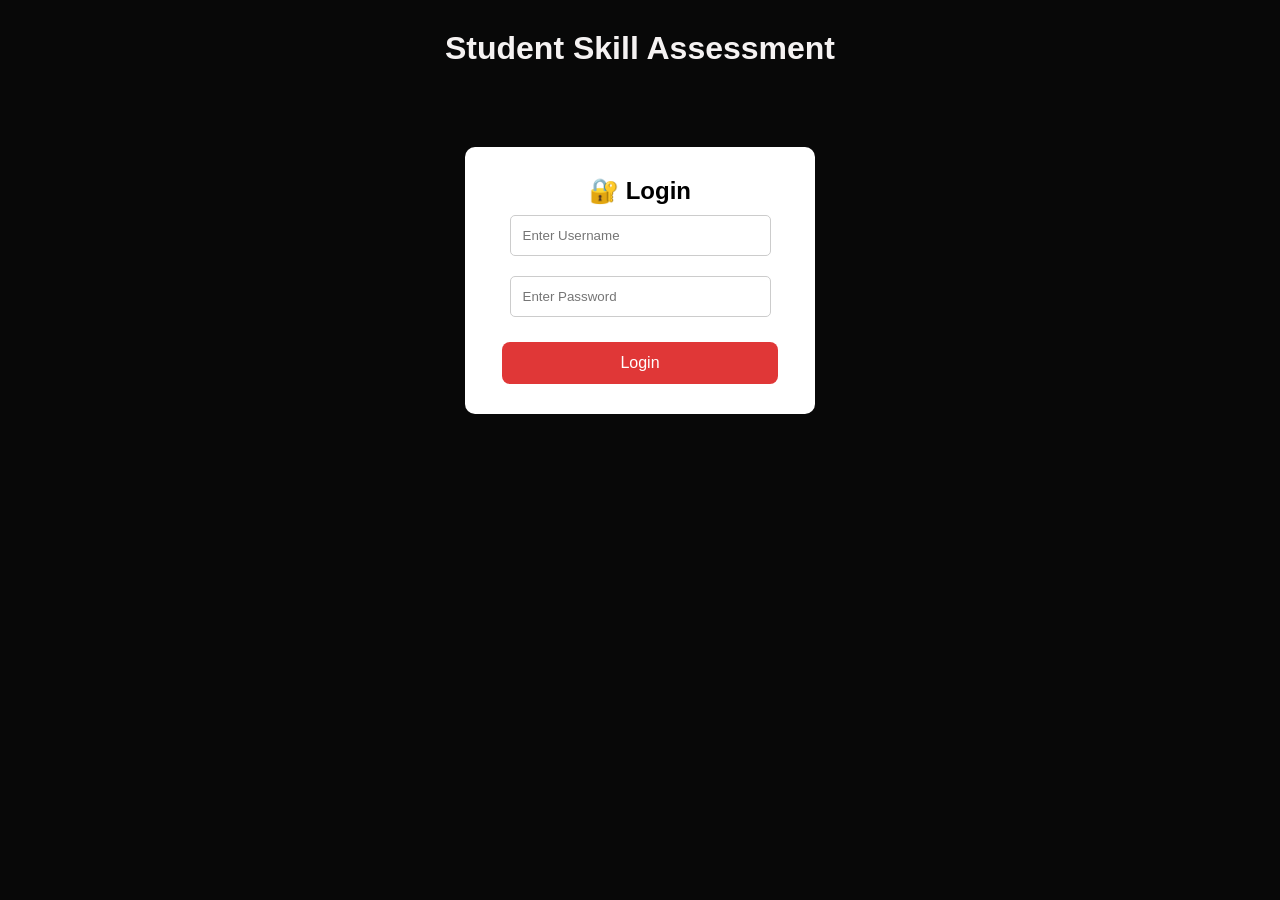
<file: index.html>
<!DOCTYPE html>
<html>
<head>
    <title>Student Skill Assessment - Login</title>
    <link rel="stylesheet" href="style.css">
    <link rel="manifest"href="manifest.json">
    <meta name="theme-color"content="#ff0000">

    <style>
        .login-box {
            width: 350px;
            margin: 80px auto;
            padding: 30px;
            background: white;
            color: black;
            border-radius: 10px;
            text-align: center;
        }

        .login-box input {
            width: 90%;
            padding: 12px;
            margin: 10px 0;
            border: 1px solid #ccc;
            border-radius: 5px;
        }

        .login-box button {
            width: 95%;
            padding: 12px;
            margin-top: 15px;
        }
    </style>
</head>

<body>

    <h1 style="text-align:center; margin-top:30px;">
        Student Skill Assessment
    </h1>

    <div class="login-box">

        <h2>🔐 Login</h2>

        <input type="text" id="username" placeholder="Enter Username">

        <input type="password" id="password" placeholder="Enter Password">

        <button onclick="login()">Login</button>

    </div>

    <script>
        function login() {

            let username = document.getElementById("username").value;
            let password = document.getElementById("password").value;

            if (username === "" || password === "") {
                alert("Please enter username and password.");
                return;
            }

            localStorage.setItem("username", username);

            window.location.href = "dashboard.html";
        }
    </script>

</body>
</html>
</file>
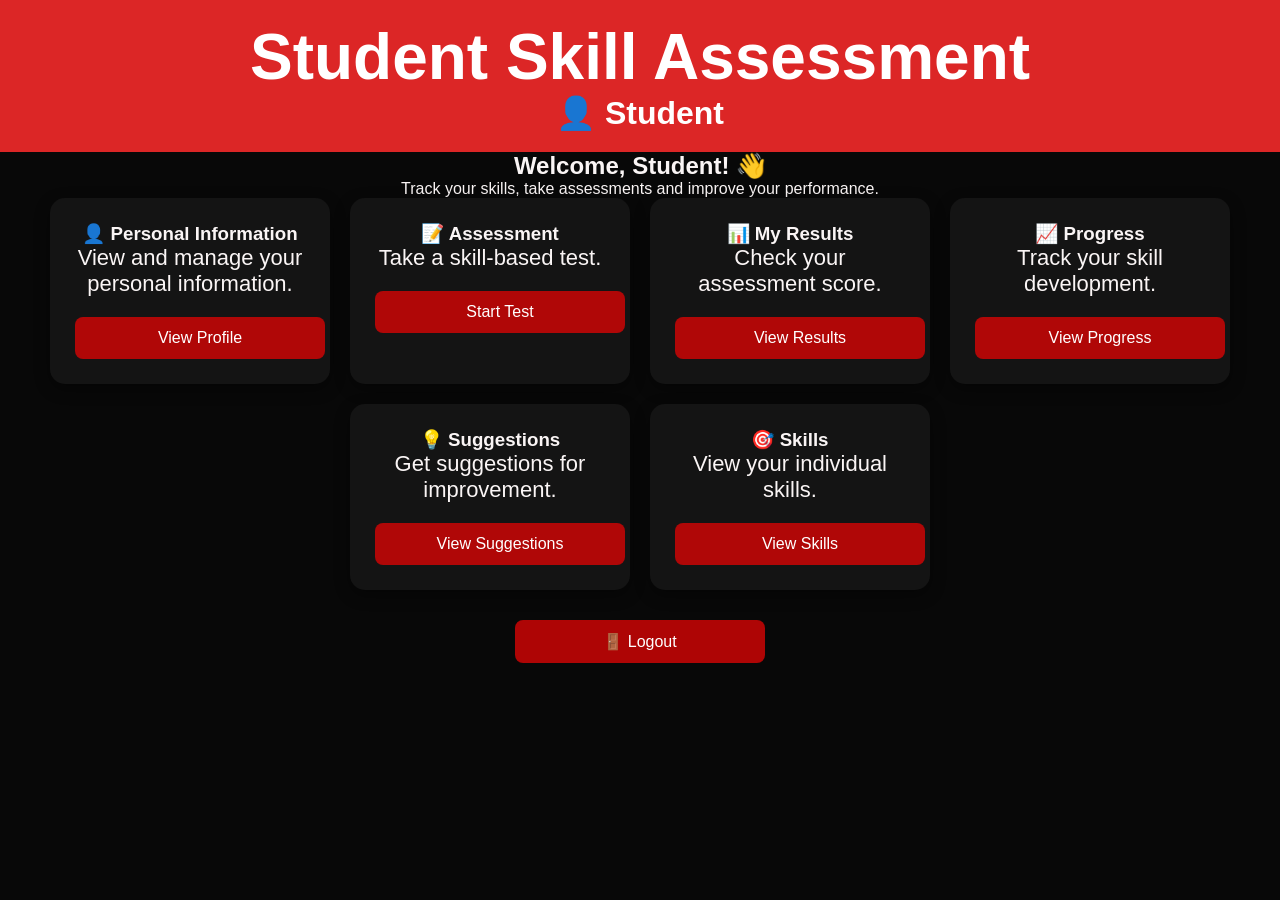
<file: dashboard.html>
<!DOCTYPE html>
<html>
<head>
    <title>Student Dashboard</title>
    <link rel="stylesheet" href="style.css">
    <style>
        .logout-card{
            text-align:center;
            margin:30px auto;
            width:250px;
        }
    </style>
</head>

<body>

<header class="topbar">
    <h1>Student Skill Assessment</h1>
    <span>👤 Student</span>
</header>

<div class="dashboard">

    <h2>Welcome, Student! 👋</h2>
    <p>Track your skills, take assessments and improve your performance.</p>

    <div class="cards">
        <div class="card">
            <h3>👤 Personal Information</h3>
            <p>View and manage your personal information.</p>
            <button onclick="location.href='profile.html'">
                View Profile
            </button>
        </div>
        <div class="card">
            <h3>📝 Assessment</h3>
            <p>Take a skill-based test.</p>
            <button onclick="location.href='assessment.html'">
                Start Test
            </button>
        </div>

        <div class="card">
            <h3>📊 My Results</h3>
            <p>Check your assessment score.</p>
            <button onclick="location.href='result.html'">
                View Results
            </button>
        </div>

        <div class="card">
            <h3>📈 Progress</h3> 
            <p>Track your skill development.</p>
            <button onclick="location.href='progress.html'">
                View Progress
            </button>
        </div>

        <div class="card">
            <h3>💡 Suggestions</h3>
            <p>Get suggestions for improvement.</p>
            <button onclick="location.href='suggestions.html'">
                View Suggestions
            </button>
        </div>
        <div class="card">
            <h3>🎯 Skills</h3>
            <p>View your individual skills.</p>
            <button onclick="location.href='skills.html'">
                View Skills
            </button>
        </div>

    </div>
    <div class="logout-card">
    <button onclick="location.href='logout.html'">
        🚪 Logout
    </button>
</div>

<script>
function logout() {
    let confirmLogout = confirm("Logout from your account?");

    if (confirmLogout) {
        window.location.href = "index.html";
    }
}
</script>
</div>
</body>
</html>
</file>
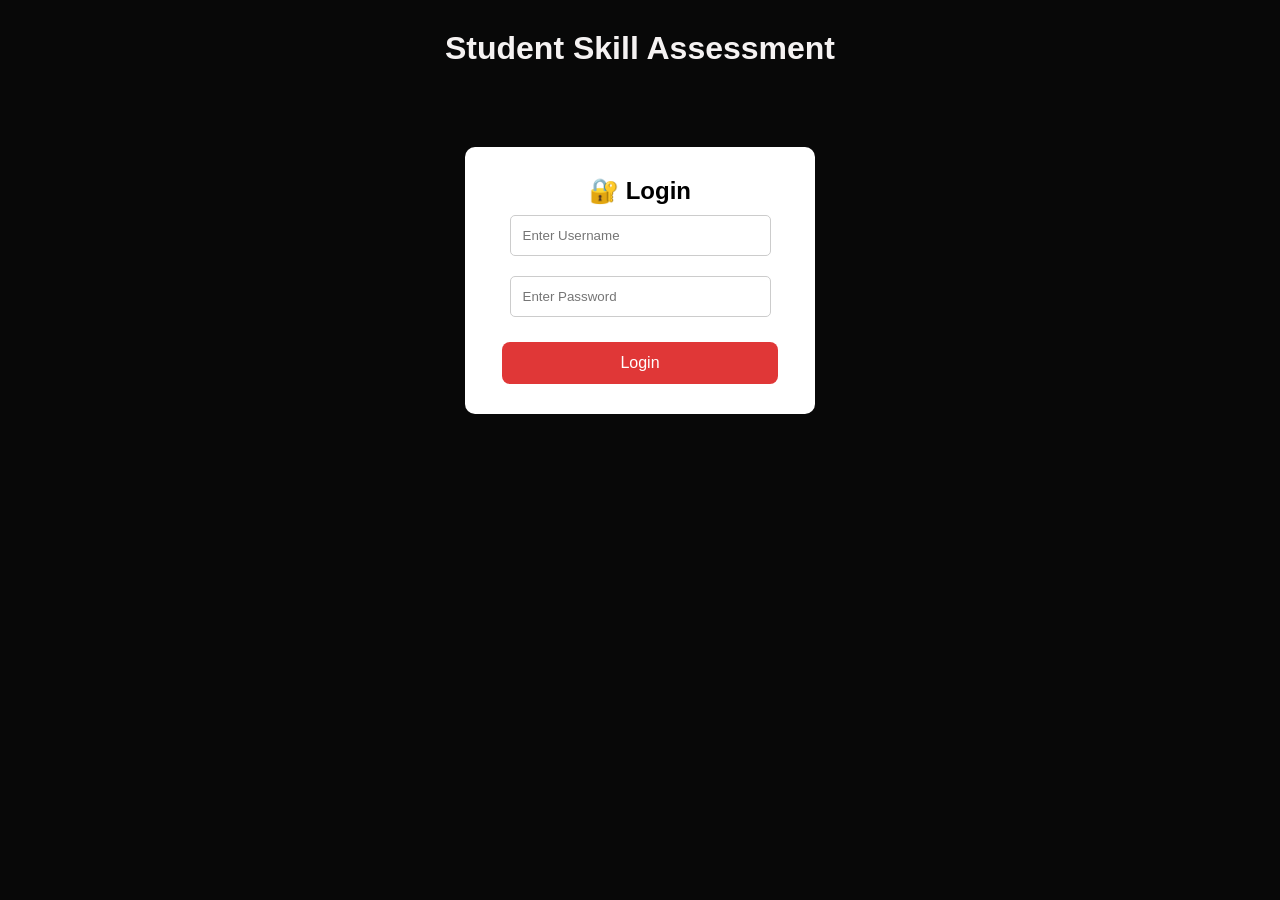
<file: login.html>
<!DOCTYPE html>
<html>
<head>
    <title>Student Skill Assessment - Login</title>
    <link rel="stylesheet" href="style.css">
    <link rel="manifest"href="manifest.json">
    <meta name="theme-color"content="#ff0000">

    <style>
        .login-box {
            width: 350px;
            margin: 80px auto;
            padding: 30px;
            background: white;
            color: black;
            border-radius: 10px;
            text-align: center;
        }

        .login-box input {
            width: 90%;
            padding: 12px;
            margin: 10px 0;
            border: 1px solid #ccc;
            border-radius: 5px;
        }

        .login-box button {
            width: 95%;
            padding: 12px;
            margin-top: 15px;
        }
    </style>
</head>

<body>

    <h1 style="text-align:center; margin-top:30px;">
        Student Skill Assessment
    </h1>

    <div class="login-box">

        <h2>🔐 Login</h2>

        <input type="text" id="username" placeholder="Enter Username">

        <input type="password" id="password" placeholder="Enter Password">

        <button onclick="login()">Login</button>

    </div>

    <script>
        function login() {

            let username = document.getElementById("username").value;
            let password = document.getElementById("password").value;

            if (username === "" || password === "") {
                alert("Please enter username and password.");
                return;
            }

            localStorage.setItem("username", username);

            window.location.href = "dashboard.html";
        }
    </script>

</body>
</html>
</file>
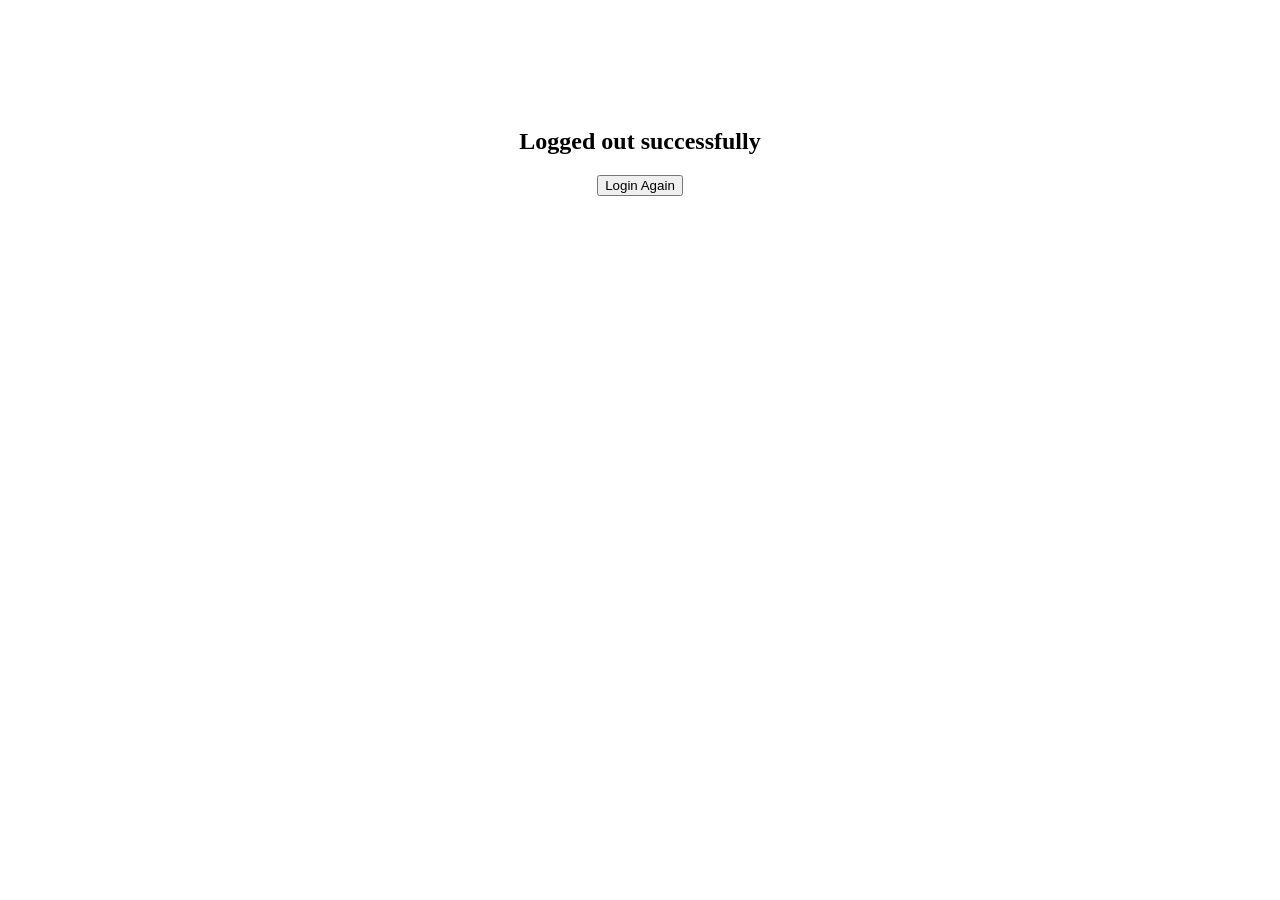
<file: logout.html>
<!DOCTYPE html>
<html>
<head>
  <title>Logout</title>
</head>
  <body style="text-align:center;
    padding-top:100px;">
    <h2>Logged out successfully</h2>
    <button onclick="location.href='index.html'">
      Login Again
    </button>
  </body>
</html>
</file>
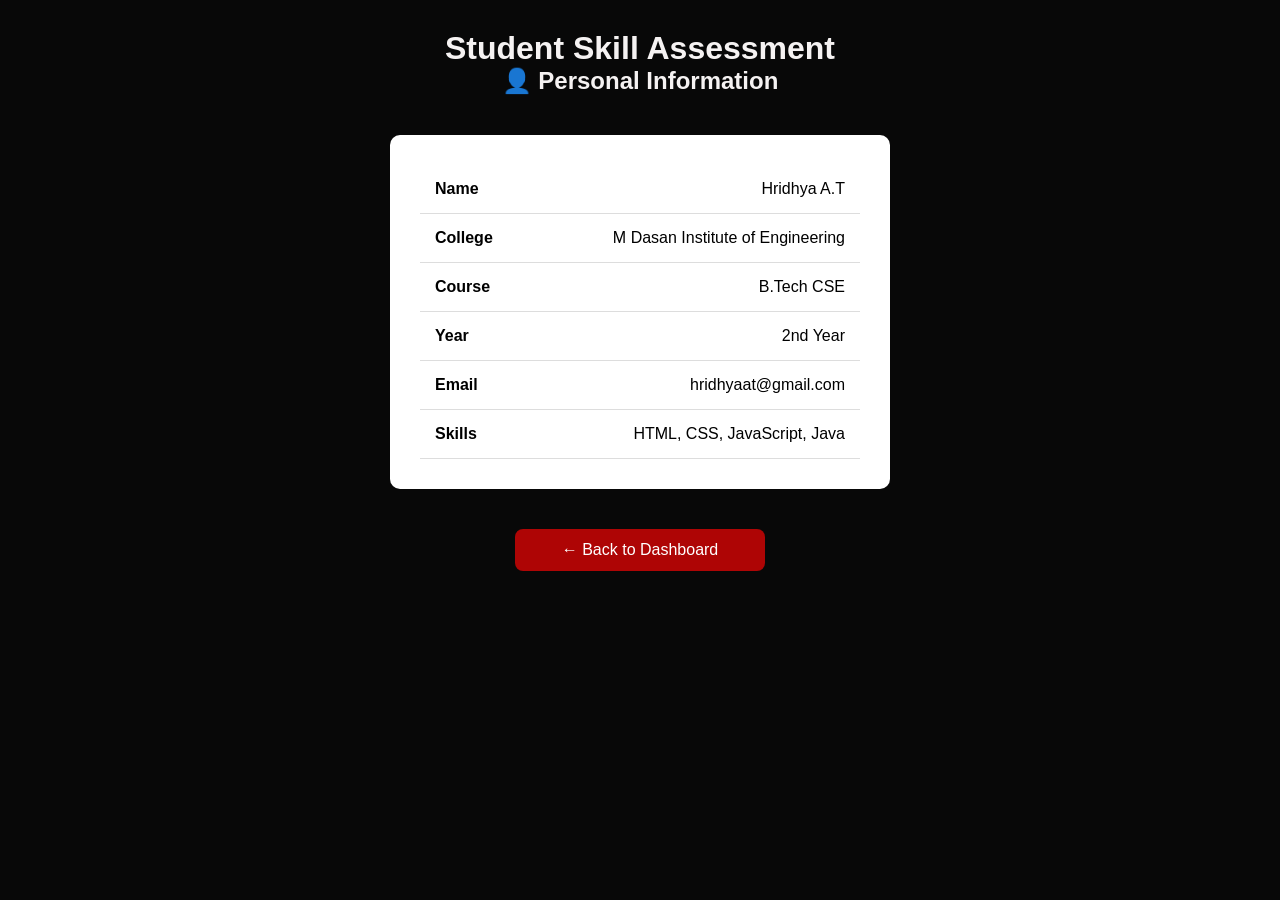
<file: profile.html>
<!DOCTYPE html>
<html>
<head>
    <title>Personal Information</title>
    <link rel="stylesheet" href="style.css">

    <style>
        .profile-box {
            width: 500px;
            margin: 40px auto;
            padding: 30px;
            background-color: white;
            color: black;
            border-radius: 10px;
        }

        .profile-item {
            display: flex;
            justify-content: space-between;
            padding: 15px;
            border-bottom: 1px solid #ddd;
        }

        .back-button {
            text-align: center;
            margin-top: 30px;
        }
    </style>
</head>

<body>

    <h1 style="text-align:center; margin-top:30px;">
        Student Skill Assessment
    </h1>

    <h2 style="text-align:center;">
        👤 Personal Information
    </h2>

    <div class="profile-box">

        <div class="profile-item">
            <b>Name</b>
            <span>Hridhya A.T</span>
        </div>

        <div class="profile-item">
            <b>College</b>
            <span>M Dasan Institute of Engineering</span>
        </div>

        <div class="profile-item">
            <b>Course</b>
            <span>B.Tech CSE</span>
        </div>

        <div class="profile-item">
            <b>Year</b>
            <span>2nd Year</span>
        </div>

        <div class="profile-item">
            <b>Email</b>
            <span>hridhyaat@gmail.com</span>
        </div>

        <div class="profile-item">
            <b>Skills</b>
            <span>HTML, CSS, JavaScript, Java</span>
        </div>

    </div>

    <div class="back-button">
        <button onclick="location.href='dashboard.html'">
            ← Back to Dashboard
        </button>
    </div>

</body>
</html>
</file>
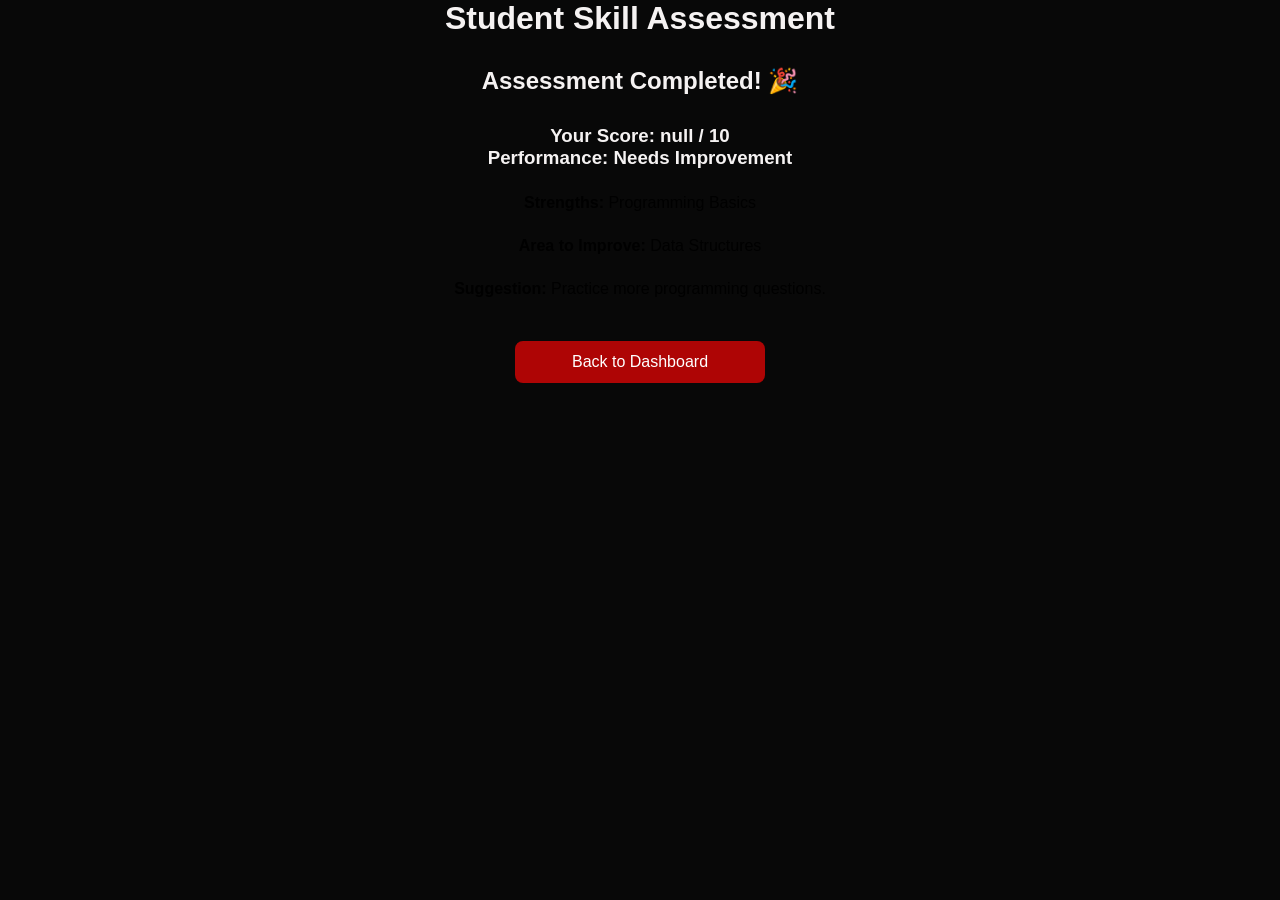
<file: result.html>
<!DOCTYPE html>
<html>
<head>
    <title>Assessment Result</title>
    <link rel="stylesheet" href="style.css">
    <style>
        .result-item{
            margin:25px 0;
        }
    </style>
</head>

<body>

    <h1 style="text-align:center;margin-bottom:30px;">
        Student Skill Assessment
    </h1>

    <div style="text-align:center; margin-bottom:30px;">

        <h2 style="margin-bottom:30px;">Assessment Completed! 🎉</h2>

        <h3 id="score"></h3>

        <h3 id="performance"></h3>

       <p class="result-item"><b>Strengths:</b> Programming Basics</p>

       <p class="result-item"><b>Area to Improve:</b> Data Structures</p>

       <p class="result-item"><b>Suggestion:</b> Practice more programming questions.</p> 
        <br>

        <button onclick="location.href='dashboard.html'">
            Back to Dashboard
        </button>

    </div>

    <script>
        let score = localStorage.getItem("score");

        document.getElementById("score").innerHTML =
            "Your Score: " + score + " / 10";

        if (score >= 8) {
            document.getElementById("performance").innerHTML =
                "Performance: Excellent ⭐";
        }
        else if (score >= 5) {
            document.getElementById("performance").innerHTML =
                "Performance: Good 👍";
        }
        else {
            document.getElementById("performance").innerHTML =
                "Performance: Needs Improvement";
        }
    </script>

</body>
</html>
</file>
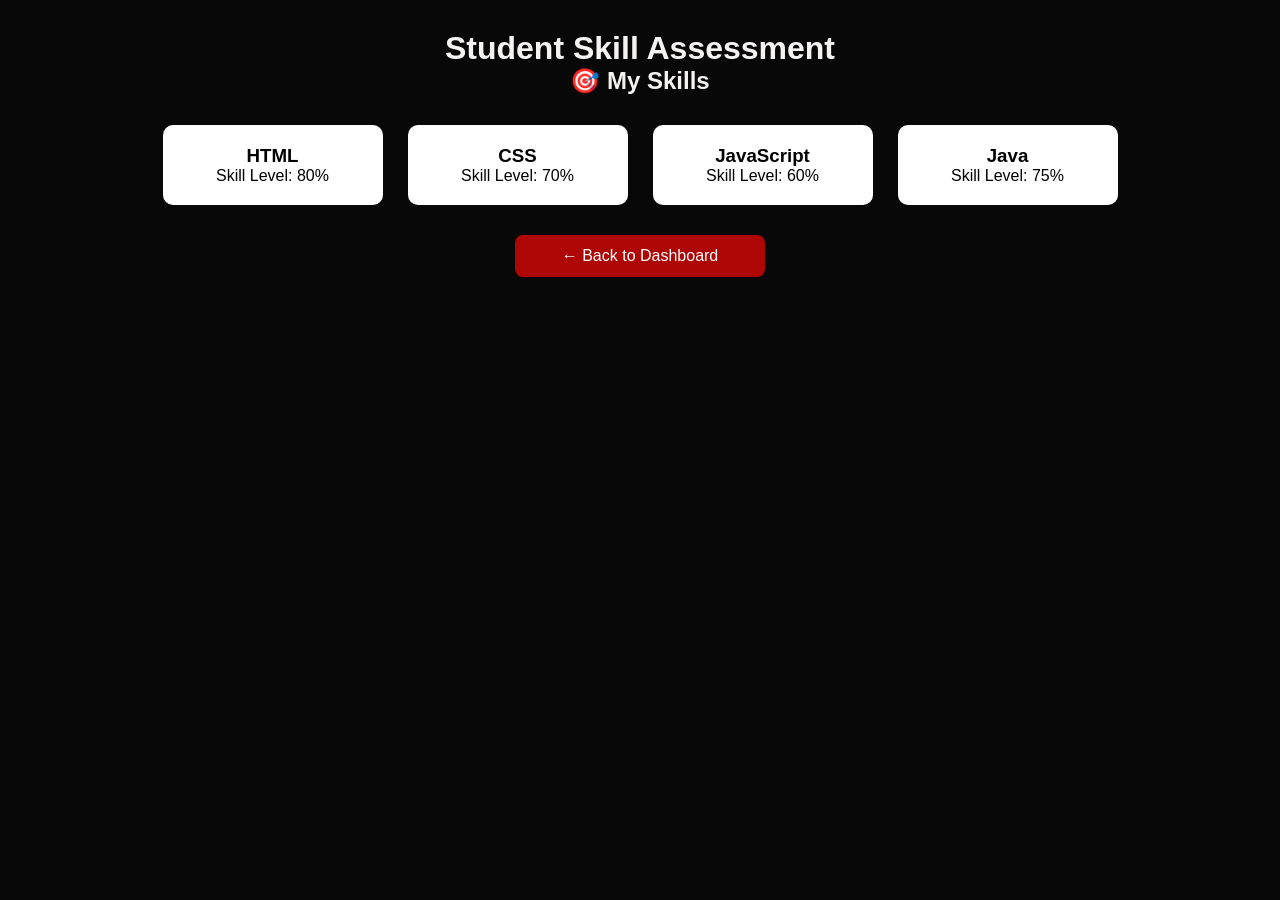
<file: skills.html>
<!DOCTYPE html>
<html>
<head>
    <title>My Skills</title>
    <link rel="stylesheet" href="style.css">

    <style>
        .skills-container {
            display: flex;
            justify-content: center;
            gap: 25px;
            flex-wrap: wrap;
            margin-top: 30px;
        }

        .skill-card {
            width: 220px;
            padding: 20px;
            background-color: white;
            color: black;
            border-radius: 10px;
        }

        .back-button {
            margin-top: 30px;
        }
    </style>
</head>

<body>

<div style="text-align:center; padding:30px;">

    <h1>Student Skill Assessment</h1>
    <h2>🎯 My Skills</h2>

    <div class="skills-container">

        <div class="skill-card">
            <h3>HTML</h3>
            <p>Skill Level: 80%</p>
        </div>

        <div class="skill-card">
            <h3>CSS</h3>
            <p>Skill Level: 70%</p>
        </div>

        <div class="skill-card">
            <h3>JavaScript</h3>
            <p>Skill Level: 60%</p>
        </div>

        <div class="skill-card">
            <h3>Java</h3>
            <p>Skill Level: 75%</p>
        </div>

    </div>

    <div class="back-button">
        <button onclick="location.href='dashboard.html'">
            ← Back to Dashboard
        </button>
    </div>

</div>

</body>
</html>
</file>
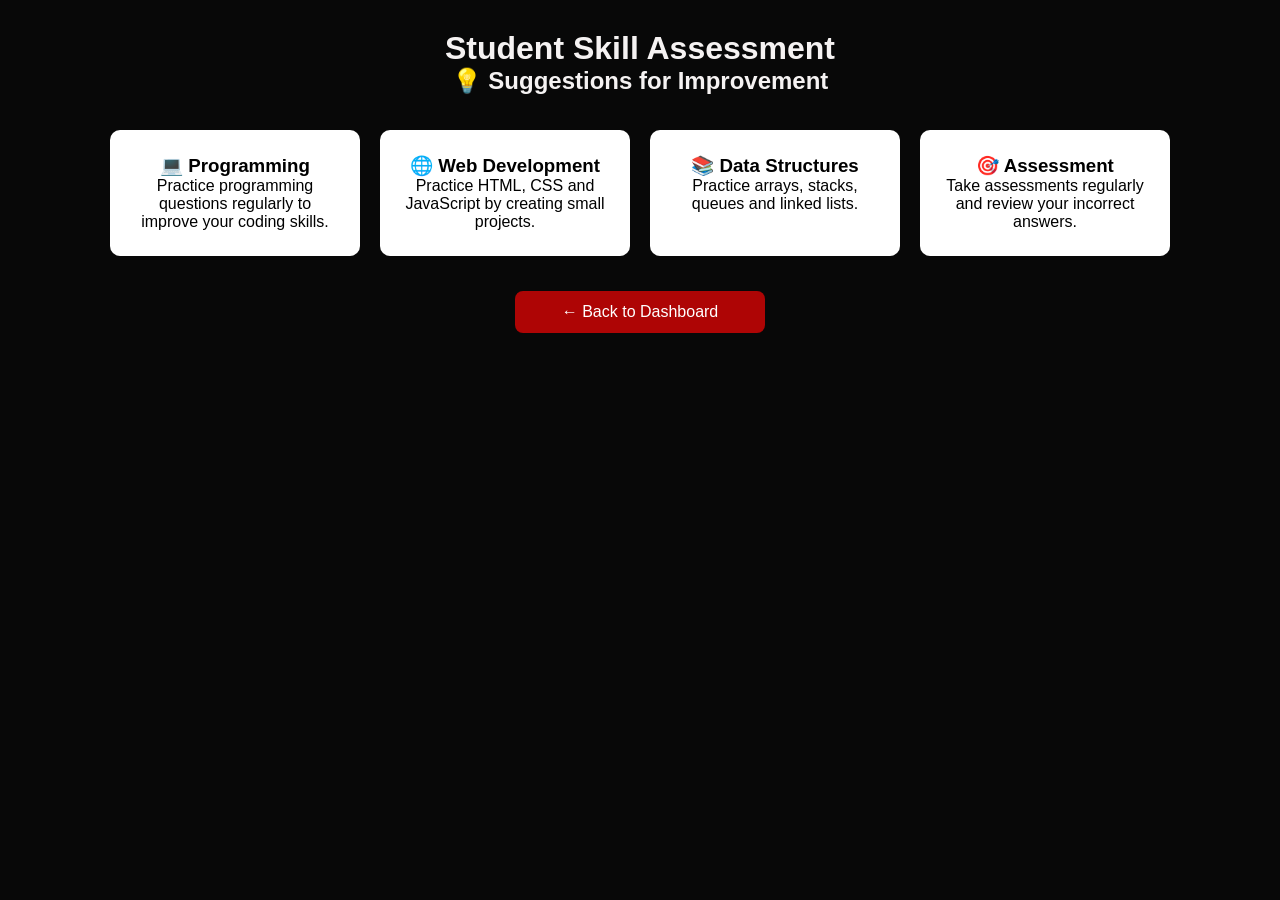
<file: suggestions.html>
<!DOCTYPE html>
<html>
<head>
    <title>Suggestions</title>
    <link rel="stylesheet" href="style.css">

    <style>
        .suggestions-container {
            display: flex;
            justify-content: center;
            gap: 20px;
            flex-wrap: wrap;
            margin-top: 35px;
        }

        .suggestion-card {
            width: 250px;
            padding: 25px;
            background-color: white;
            color: black;
            border-radius: 10px;
            text-align: center;
        }

        .back-button {
            text-align: center;
            margin-top: 35px;
        }
    </style>
</head>

<body>

    <h1 style="text-align:center; margin-top:30px;">
        Student Skill Assessment
    </h1>

    <h2 style="text-align:center;">
        💡 Suggestions for Improvement
    </h2>

    <div class="suggestions-container">

        <div class="suggestion-card">
            <h3>💻 Programming</h3>
            <p>Practice programming questions regularly to improve your coding skills.</p>
        </div>

        <div class="suggestion-card">
            <h3>🌐 Web Development</h3>
            <p>Practice HTML, CSS and JavaScript by creating small projects.</p>
        </div>

        <div class="suggestion-card">
            <h3>📚 Data Structures</h3>
            <p>Practice arrays, stacks, queues and linked lists.</p>
        </div>

        <div class="suggestion-card">
            <h3>🎯 Assessment</h3>
            <p>Take assessments regularly and review your incorrect answers.</p>
        </div>

    </div>

    <div class="back-button">
        <button onclick="location.href='dashboard.html'">
            ← Back to Dashboard
        </button>
    </div>

</body>
</html>
</file>
<file: style.css>
.logout-card{
    text-align:center;
    margin:30px auto;
}
.logout-card button{
    padding:12px 0;
    font-size:16px;
}
.assessment-title{
    text-align:center;
    margin-bottom:30px
}
.dashboard {
    text-align: center;
    color: black;
}
.result-item{
    color: black;
}
.cards {
    display: flex;
    justify-content: center;
    gap: 20px;
    flex-wrap: wrap;
}

.card {
    text-align: center;
}
*{
    margin:0;
    padding:0;
    box-sizing:border-box;
    font-family:Arial,sans-serif;
}

body{
    background:#080808;
    color:rgb(245, 242, 242);
}
.dashboard h1,
.dashboard h2,
.dashboard h3,
.dashboard p{
    color:rgb(250, 245, 245);
}
.topbar{
    background-color:#dc2626;
    color:white;
}
.topbar h1{
    color:white;
}
header{
    background:hsl(271, 96%, 43%);
    padding:20px;
    text-align:center;
    font-size:32px;
    font-weight:bold;
}

.cart-info{
    text-align:center;
    margin:20px;
    font-size:22px;
}

.products{
    display:flex;
    justify-content:center;
    gap:30px;
    flex-wrap:wrap;
    padding:30px;
}

.card{
    background:#1e1e1e97;
    width:280px;
    padding:25px;
    border-radius:15px;
    text-align:center;
    transition:0.3s;
    box-shadow:0 5px 15px rgba(0,0,0,0.4);
}

.card:hover{
    transform:translateY(-8px);
}

.card h2{
    margin-bottom:15px;
}

.card p{
    font-size:22px;
    margin-bottom:20px;
}

button{
    background:#d90404cb;
    color:white;
    border:none;
    padding:12px 20px;
    border-radius:8px;
    cursor:pointer;
    font-size:16px;
    width:250px;
    padding:12px 0;
    font-size:16px;
}

button:hover{
    background:#ff1745c1;
}

.cart-section{
    width:80%;
    margin:30px auto;
    background:#1e1e1e;
    padding:25px;
    border-radius:15px;
}

.cart-section h2{
    margin-bottom:20px;
}

#cart li{
    display:flex;
    justify-content:space-between;
    align-items:center;
    margin-bottom:12px;
    padding:10px;
    background:#2c2c2c;
    border-radius:8px;
}
.card img{
    width:100%;
    border-radius:10px;
    margin-bottom:15px;
}
</file>
